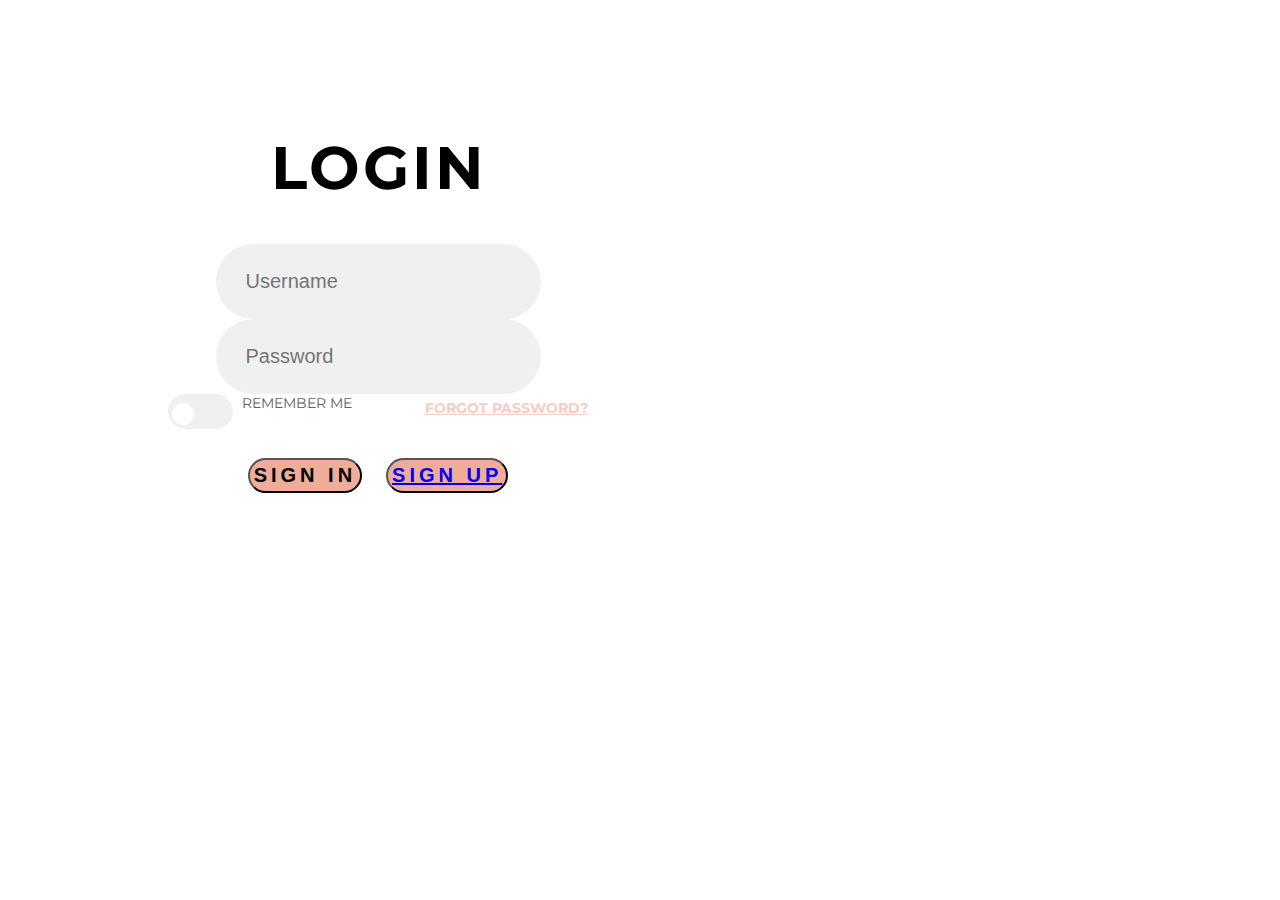
<file: index.html>
<!doctype html>
<html lang="en">
  <head>
    <!-- Required meta tags -->
    <meta charset="utf-8">
    <meta name="viewport" content="width=device-width, initial-scale=1, shrink-to-fit=no">

    <!-- Bootstrap CSS -->
    <link rel="stylesheet" href="https://stackpath.bootstrapcdn.com/bootstrap/4.1.3/css/bootstrap.min.css" integrity="sha384-MCw98/SFnGE8fJT3GXwEOngsV7Zt27NXFoaoApmYm81iuXoPkFOJwJ8ERdknLPMO" crossorigin="anonymous">

    <!-- Loding font -->
    <link href="https://fonts.googleapis.com/css?family=Montserrat:300,700" rel="stylesheet">

    <!-- Custom Styles -->
    <link rel="stylesheet" type="text/css" href="./styles.css">

    <title>Login Web</title>
  </head>
  <body>

    <!-- Backgrounds -->

    <div id="login-bg" class="container-fluid">

      <div class="bg-img"></div>
      <div class="bg-color"></div>
    </div>

    <!-- End Backgrounds -->

    <div class="container" id="login">
        <div class="row justify-content-center">
        <div class="col-lg-8">
          <div class="login">

            <h1>Login</h1>
            
            <!-- Loging form -->
                  <form>
                    <div class="form-group">
                      <input type="text" class="form-control" id="exampleInputText1" aria-describedby="emailHelp" placeholder="Username">
                      
                    </div>
                    <div class="form-group">
                      <input type="password" class="form-control" id="exampleInputPassword1" placeholder="Password">
                    </div>

                      <div class="form-check">

                      <label class="switch">
                      <input type="checkbox">
                      <span class="slider round"></span>
                    </label>
                      <label class="form-check-label" for="exampleCheck1">Remember me</label>
                      
                      <label class="forgot-password"><a href="forgotPassword.html">Forgot Password?<a></label>

                    </div>
                  
                    <br>
                    <button type="submit" class="btn btn-lg btn-block btn-success">Sign in</button>
                    <button type="submit" class="btn btn-lg btn-block btn-success"><a href="sing-up baru.html">Sign Up</a></button>
                  </form>
             <!-- End Loging form -->

          </div>
        </div>
        </div>
    </div>


  </body>
</html>
</file>
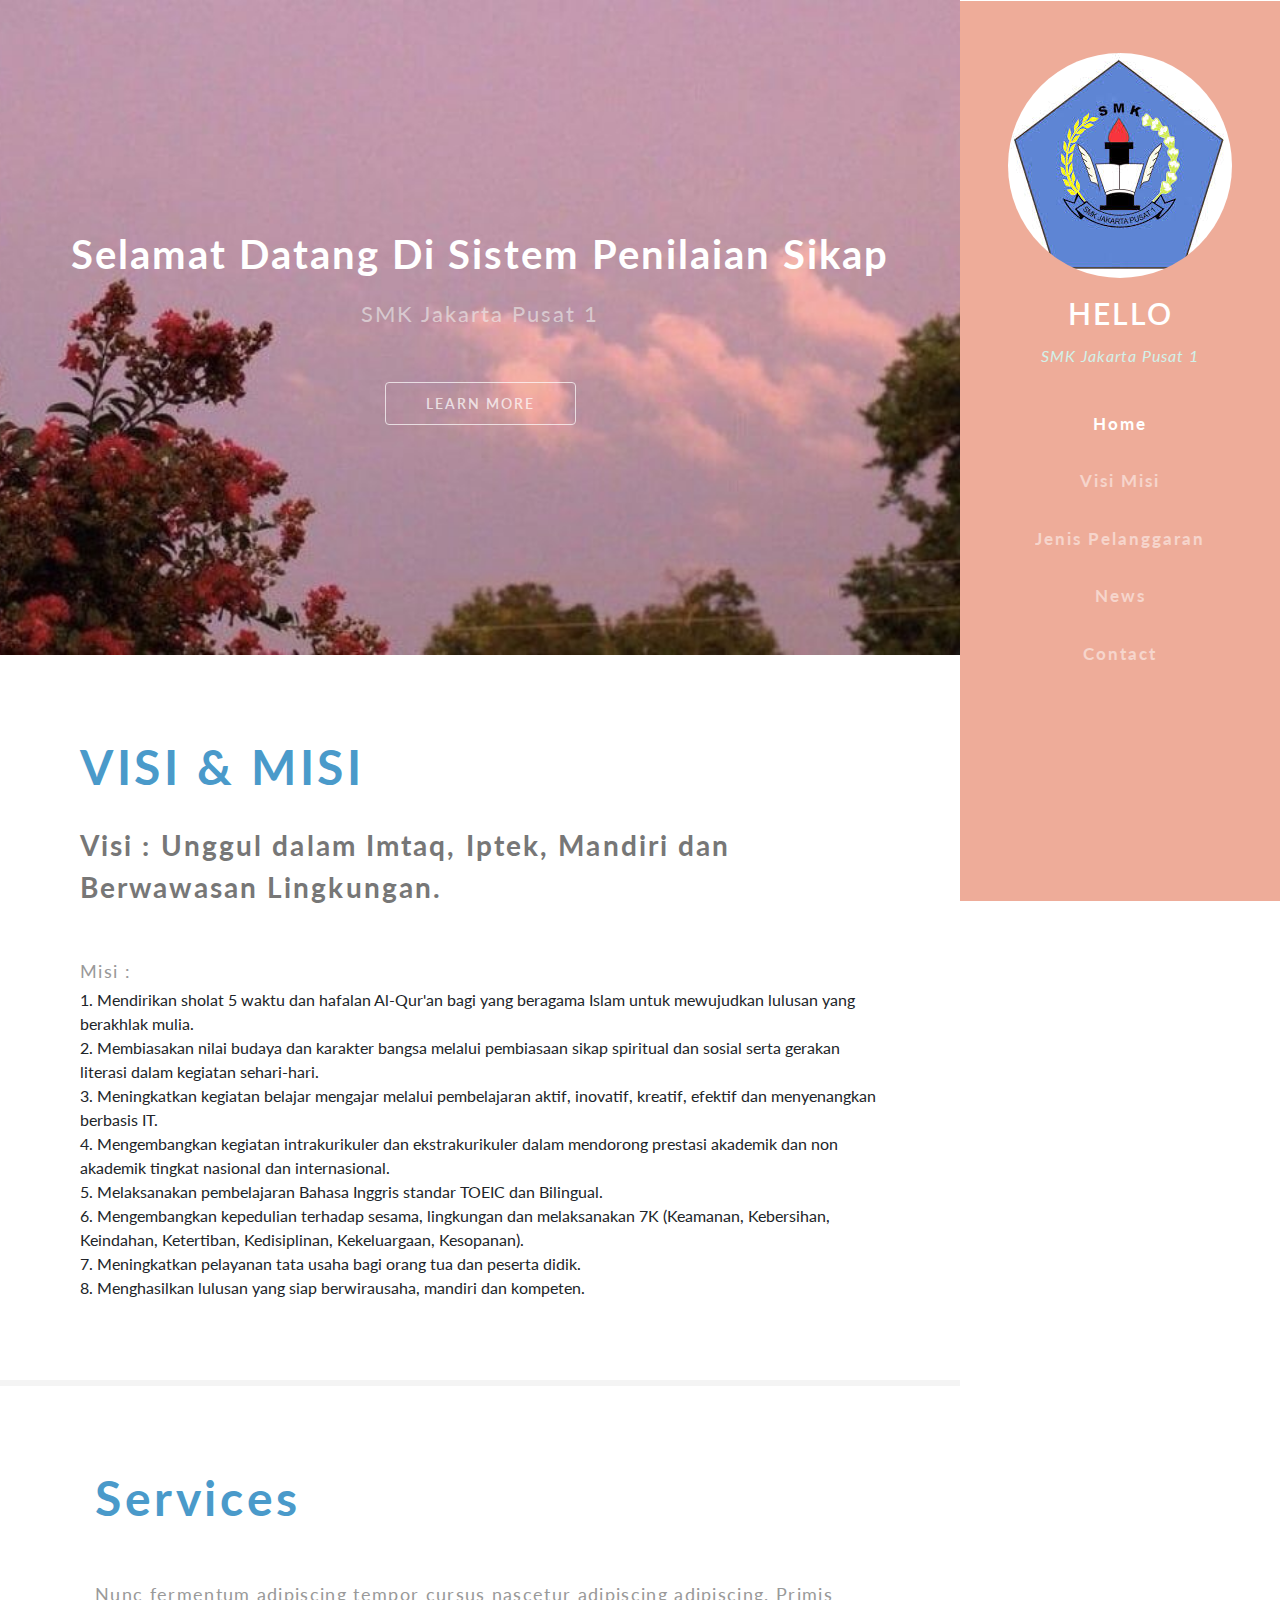
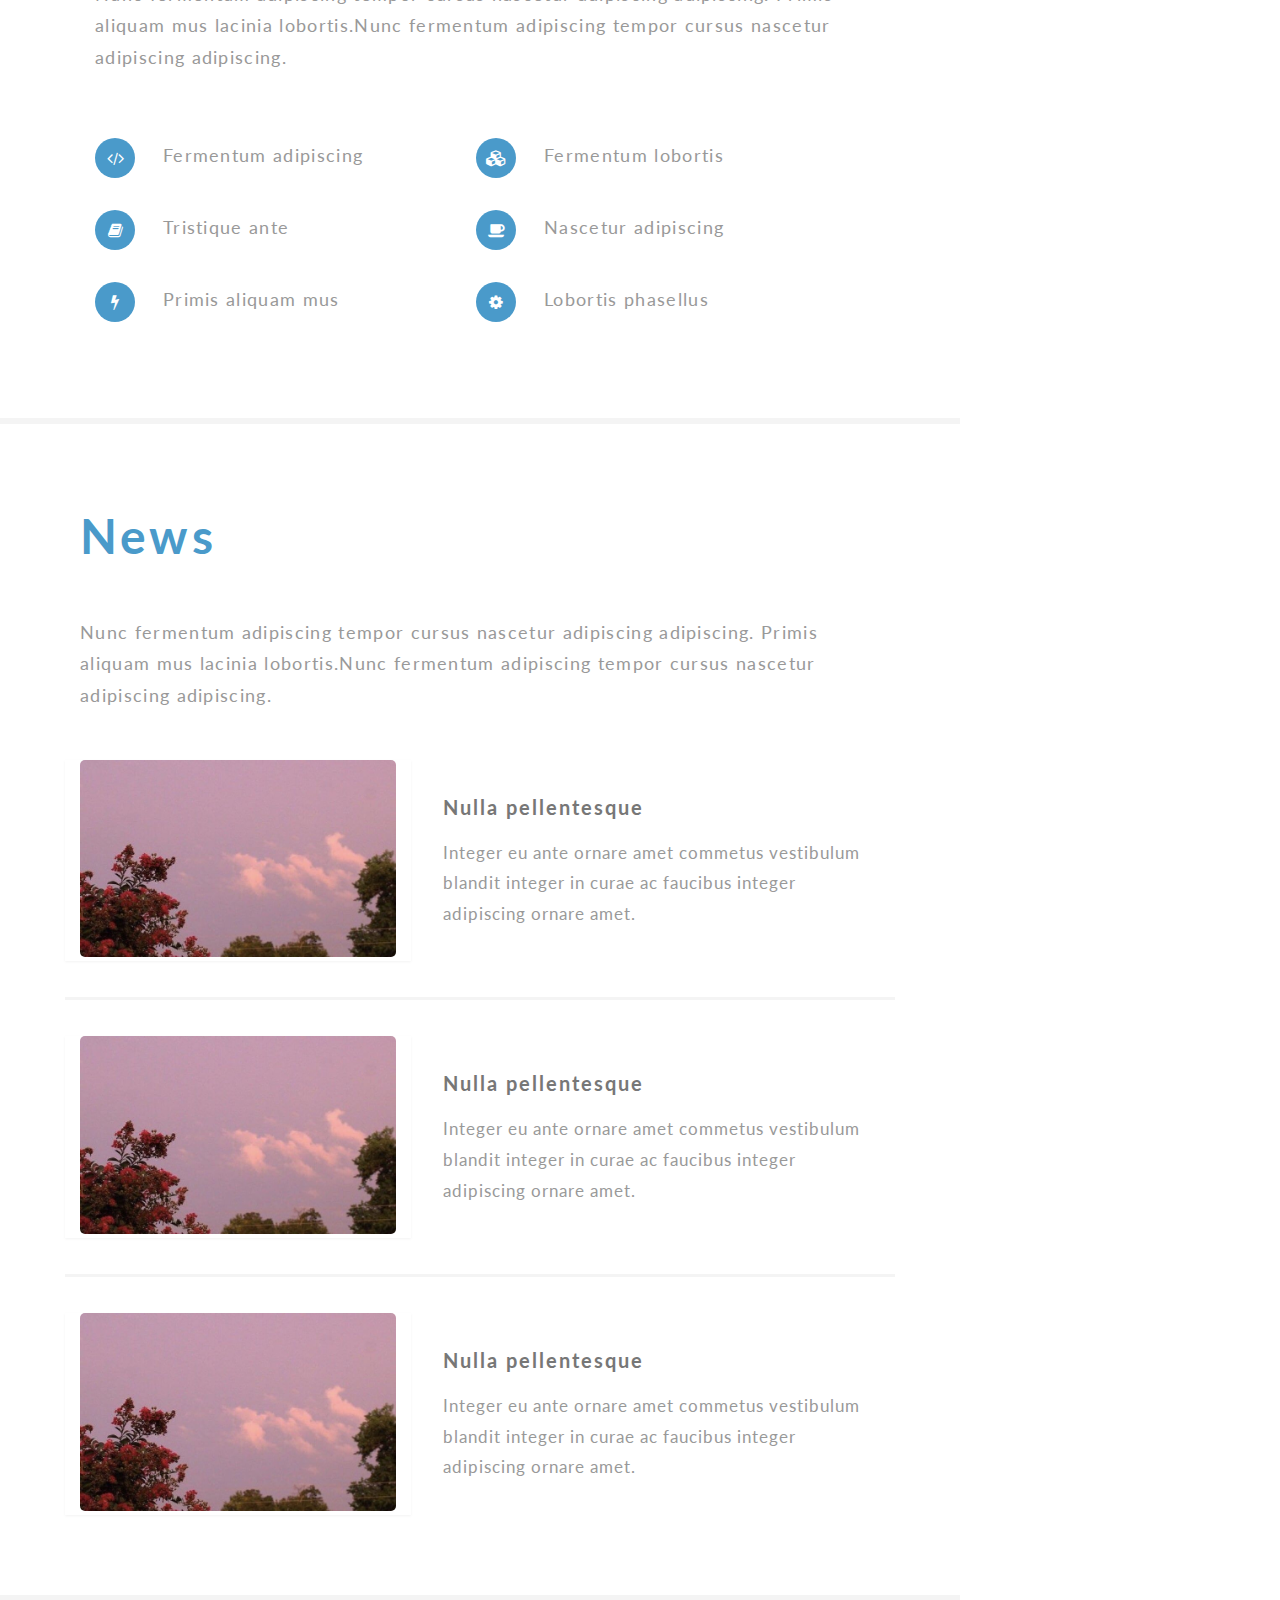
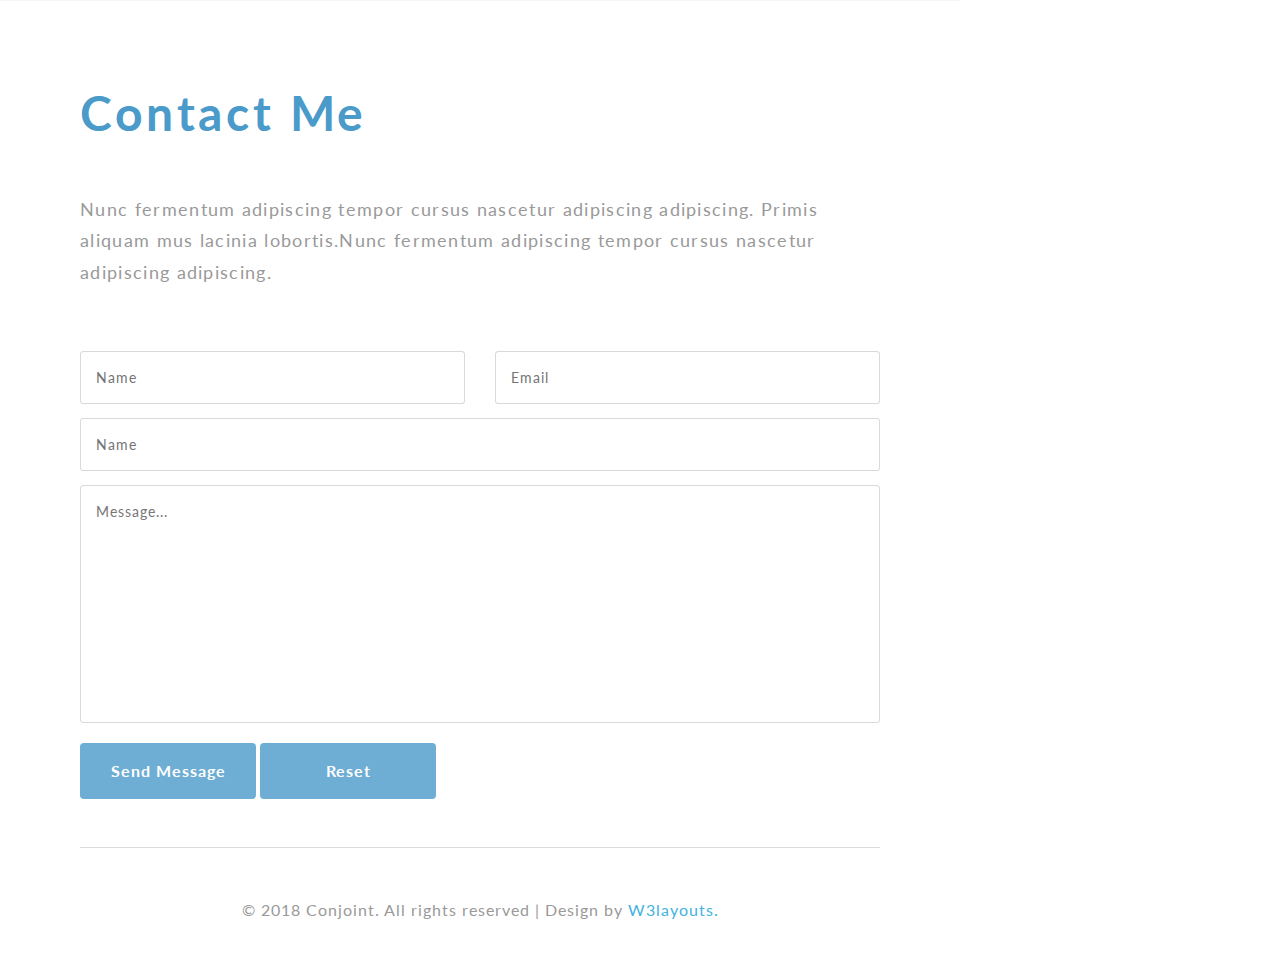
<file: homepage/index.html>
<!DOCTYPE html>
<html lang="zxx">
<head>
    <title>HomePage</title>
    <meta name="viewport" content="width=device-width, initial-scale=1">
    <meta charset="utf-8" />
    <meta name="keywords" content="Conjoint Responsive web template, Bootstrap Web Templates, Flat Web Templates, Android Compatible web template, 
	SmartPhone Compatible web template, free WebDesigns for Nokia, Samsung, LG, Sony Ericsson, Motorola web design" />
    <script>
        addEventListener("load", function () {
            setTimeout(hideURLbar, 0);
        }, false);

        function hideURLbar() {
            window.scrollTo(0, 1);
        }
    </script>
    <!-- Custom Theme files -->
    <link href="css/bootstrap.css" type="text/css" rel="stylesheet" media="all">
    <link href="css/style.css" type="text/css" rel="stylesheet" media="all">
    <!-- font-awesome icons -->
    <link href="css/fontawesome-all.min.css" rel="stylesheet">
    <!-- //Custom Theme files -->
    <!-- online-fonts -->
	<link href="//fonts.googleapis.com/css?family=Lato:100,300,400,700,900" rel="stylesheet">
   <!-- //online-fonts -->
</head>
<body>
    <div class="sidenav text-center">
		<div class="side_top">
			<img src="images/logojp.jpg" alt="news image" class="img-fluid navimg">
			<h1 class="top_hd mt-2"><a href="index.html">HELLO</a></h1>
			<p class="top_hdp mt-2">SMK Jakarta Pusat 1</p>
        </div>
		<!-- header -->
        <header>
			<div class="nav-top">
				<nav class="mnu mx-auto">
                    <label for="drop" class="toggle">Menu</label>
                    <input type="checkbox" id="drop">
						<ul class="menu">
							<li class="active"><a href="#home" class="scroll">Home</a></li>
							 <li class="mt-sm-3"><a href="#about" class="scroll">Visi Misi</a></li>
							<li class="mt-sm-3"><a href="#services" class="scroll">Jenis Pelanggaran</a></li>
							<li class="mt-sm-3"><a href="#news" class="scroll">News</a></li>
                            <li class="mt-sm-3"><a href="#contact" class="scroll">Contact</a></li>
                        </ul>
				</nav>
			</div>
		</header>
        <!-- //header -->
    </div>
    <div class="main">
        <div class="banner-text-w3ls" id="home">
			<div class="container">
                <div class="mx-auto text-center">
                    <h3>Selamat Datang di Sistem Penilaian Sikap</h3>
					<p class="banp mx-auto mt-3">SMK Jakarta Pusat 1</p>
					<a class="btn btn-primary mt-lg-5 mt-3 agile-link-bnr" href="#about" role="button">Learn More</a>
                </div>
            </div>
        </div>
		<!-- about -->
<section class="slide-wrapper" id="about">
	<h2 class="w3_head mb-4">VISI & MISI</h2>
	<h4 class="main_hd">Visi : Unggul dalam Imtaq, Iptek, Mandiri dan Berwawasan Lingkungan.</h4>
	<p class="iner mt-md-5">Misi : 
		<ul>
			<li>1. Mendirikan sholat 5 waktu dan hafalan Al-Qur'an bagi yang beragama Islam untuk mewujudkan lulusan yang berakhlak mulia.</li>
			<li>2. Membiasakan nilai budaya dan karakter bangsa melalui pembiasaan sikap spiritual dan sosial serta gerakan literasi dalam kegiatan sehari-hari.</li>
			<li>3. Meningkatkan kegiatan belajar mengajar melalui pembelajaran aktif, inovatif, kreatif, efektif dan menyenangkan berbasis IT.</li>
			<li>4. Mengembangkan kegiatan intrakurikuler dan ekstrakurikuler dalam mendorong prestasi akademik dan non akademik tingkat nasional dan internasional.</li>
			<li>5. Melaksanakan pembelajaran Bahasa Inggris standar TOEIC dan Bilingual.</li>
			<li>6. Mengembangkan kepedulian terhadap sesama, lingkungan dan melaksanakan 7K (Keamanan, Kebersihan, Keindahan, Ketertiban, Kedisiplinan, Kekeluargaan, Kesopanan).</li>
			<li>7. Meningkatkan pelayanan tata usaha bagi orang tua dan peserta didik.</li>
			<li>8. Menghasilkan lulusan yang siap berwirausaha, mandiri dan kompeten.</li>
		</ul>
	</p>
</section>
<!-- //about -->
<!-- services -->
<section class="services" id="services">
	<div class="container">
		<h3 class="w3_head mb-4 text-left"> Services</h3>
		<p class="iner mt-md-5 text-left"> Nunc fermentum adipiscing tempor cursus nascetur adipiscing adipiscing. Primis aliquam mus lacinia lobortis.Nunc fermentum adipiscing tempor cursus nascetur adipiscing adipiscing. </p>
			<ul class="list-unstyled mt-5">
				<li>
					<div class="row">
						<div class="col-2 ic-lft">
							<span class="fa fa-code"></span>
						</div>
						<div class="col-10">
							<h6>Fermentum adipiscing </h6>
						</div>
					</div>
				</li>
				<li>
					<div class="row">
						<div class="col-2 ic-lft">
							<span class="fa fa-cubes"></span>
						</div>
						<div class="col-10">
							<h6>Fermentum lobortis </h6>
						</div>
					</div>
				</li>
				<li>
					<div class="row">
						<div class="col-2 ic-lft">
							<span class="fa fa-book"></span>
						</div>
						<div class="col-10">
							<h6>Tristique ante </h6>
						</div>
					</div>
				</li>
				<li>
					<div class="row">
						<div class="col-2 ic-lft">
							<span class="fa fa-coffee"></span>
						</div>
						<div class="col-10">
							<h6>Nascetur adipiscing</h6>
						</div>
					</div>
				</li>
				<li>
					<div class="row">
						<div class="col-2 ic-lft">
							<span class="fa fa-bolt"></span>
						</div>
						<div class="col-10">
							<h6>Primis aliquam mus</h6>
						</div>
					</div>
				</li>
				<li>
					<div class="row">
						<div class="col-2 ic-lft">
							<span class="fa fa-cog"></span>
						</div>
						<div class="col-10">
							<h6>Lobortis phasellus</h6>
						</div>
					</div>
				</li>
			</ul>
	</div>
</section>
		<!-- //services -->
		<!-- news -->
       <div class="news" id="news">
		<h3 class="w3_head mb-4 text-left"> News</h3>
		<p class="iner mt-md-5 text-left"> Nunc fermentum adipiscing tempor cursus nascetur adipiscing adipiscing. Primis aliquam mus lacinia lobortis.Nunc fermentum adipiscing tempor cursus nascetur adipiscing adipiscing. </p>
				<div class="row news-grids-left mt-5">
					<div class="col-lg-5 news_top">
						<img src="images/pict2.jpg" alt="news image" class="img-fluid">
					</div>
					<div class="col-lg-7 news_top1">
						<h5>Nulla pellentesque</h5>
						<p class="mt-3">Integer eu ante ornare amet commetus vestibulum blandit integer in curae ac faucibus integer adipiscing ornare amet.</p>
					</div>
				</div>
				<div class="row news-grids-middle">
					<div class="col-lg-5 news_top">
						<img src="images/pict2.jpg" alt="news image" class="img-fluid">
					</div>
					<div class="col-lg-7 news_top1">
						<h5>Nulla pellentesque</h5>
						<p class="mt-3">Integer eu ante ornare amet commetus vestibulum blandit integer in curae ac faucibus integer adipiscing ornare amet.</p>
					</div>
				</div>
				<div class="row news-grids-right">
					<div class="col-lg-5 news_top">
						<img src="images/pict2.jpg" alt="news image" class="img-fluid">
					</div>
					<div class="col-lg-7 news_top1">
						<h5>Nulla pellentesque</h5>
						<p class="mt-3">Integer eu ante ornare amet commetus vestibulum blandit integer in curae ac faucibus integer adipiscing ornare amet.</p>
					</div>
				</div>	
				
		</div>
<!-- //news -->
<!-- contact -->
	 <section class="wedo" id="contact">
	<h3 class="w3_head mb-4 text-left"> Contact Me</h3>
	<p class="iner mt-md-5 text-left"> Nunc fermentum adipiscing tempor cursus nascetur adipiscing adipiscing. Primis aliquam mus lacinia lobortis.Nunc fermentum adipiscing tempor cursus nascetur adipiscing adipiscing. </p>
		<div class="contact_grid_right mt-5 mx-auto text-left">
				<form action="#" method="post">
					<div class="row contact_top">
						<div class="col-sm-6">
							<input type="text" name="Name" placeholder="Name" required="">
						</div>
						<div class="col-sm-6">
							<input type="email" name="Email" placeholder="Email" required="">
						</div>
					</div>	
						<input type="text" name="Name" placeholder="Name" required="">
						<textarea name="Message" onfocus="this.value = '';" onblur="if (this.value == '') {this.value = 'Message...';}" required="">Message...</textarea>
						<button type="submit" class="btn">Send Message</button>
						<button type="reset" class="btn">Reset</button>
						<div class="clearfix"></div>
				</form>
			</div>
			<div class="cpy-right text-center">
				<p>© 2018 Conjoint. All rights reserved | Design by
					<a href="http://w3layouts.com"> W3layouts.</a>
				</p>
			</div>
	</section>
	 <!-- //contact -->
    </div>
   
</body>
</html>
</file>
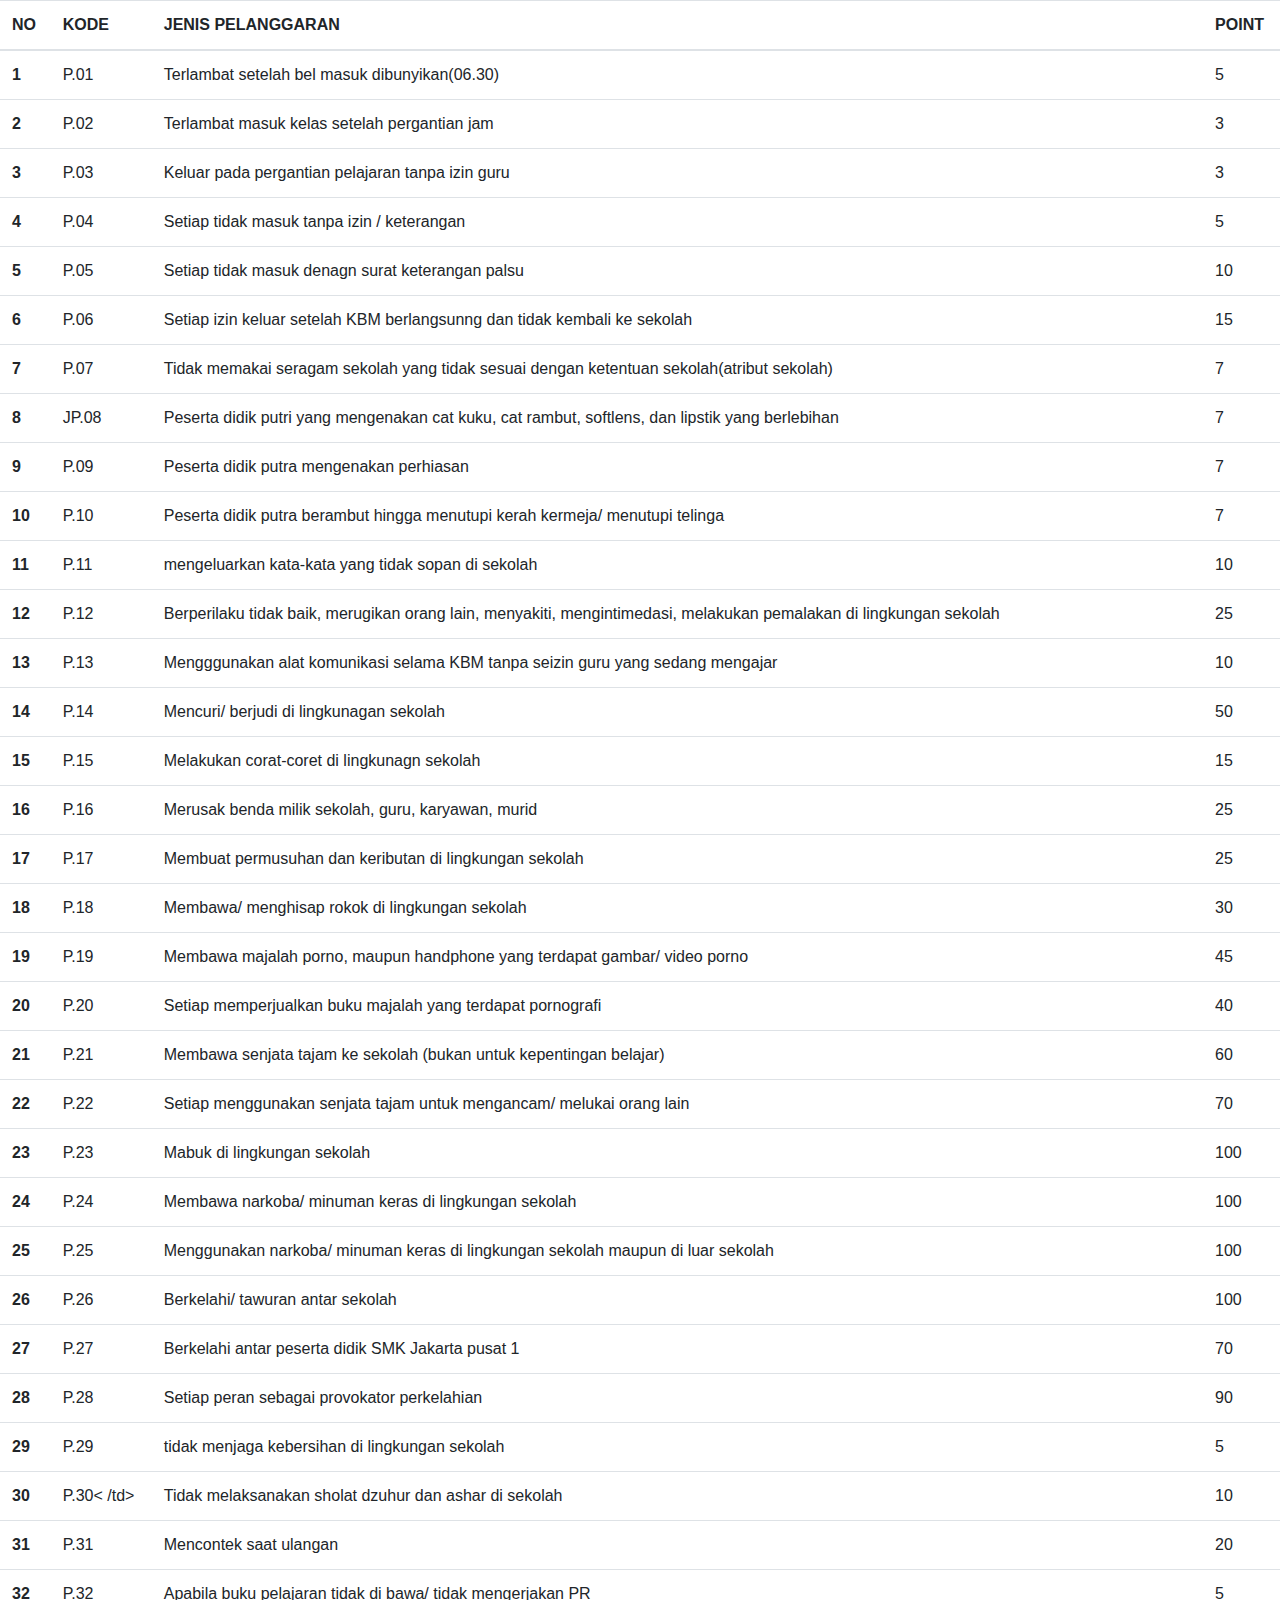
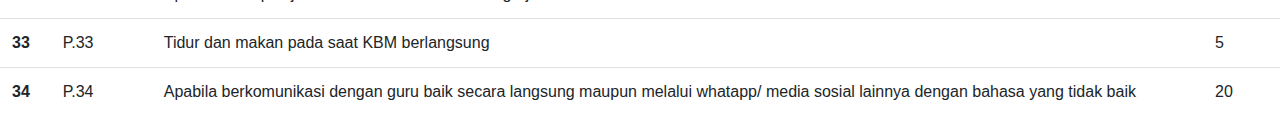
<file: PENILAIAN SIKAP PESERTA DIDIK.html>
<!doctype html>
<html lang="en">
  <head>
    <!-- Required meta tags -->
    <meta charset="utf-8">
    <meta name="viewport" content="width=device-width, initial-scale=1, shrink-to-fit=no">

    <!-- Bootstrap CSS -->
    <link rel="stylesheet" href="https://stackpath.bootstrapcdn.com/bootstrap/4.3.1/css/bootstrap.min.css" integrity="sha384-ggOyR0iXCbMQv3Xipma34MD+dH/1fQ784/j6cY/iJTQUOhcWr7x9JvoRxT2MZw1T" crossorigin="anonymous">

    <title>Hello, world!     </title>
  </head>
  <body>

    <table class="table">
            <thead class="thead-pink">
              <tr>
                <th scope="col">NO</th>
                <th scope="col">KODE</th>
                <th scope="col">JENIS PELANGGARAN</th>
                <th scope="col">POINT</th>
              </tr>
            </thead>
            <tbody>
              <tr>
                <th scope="row">1</th>
                <td>P.01</td>
                <td>Terlambat setelah bel masuk dibunyikan(06.30)</td>
                <td>5</td>
              </tr>
              <tr>
                <th scope="row">2</th>
                <td>P.02</td>
                <td>Terlambat masuk kelas setelah pergantian jam</td>
                <td>3</td>
              </tr>
              <tr>
                <th scope="row">3</th>
                <td>P.03</td>
                <td>Keluar pada pergantian pelajaran tanpa izin guru</td>
                <td>3</td>
              </tr>
                  <tr>
                    <th scope="row">4</th>
                    <td>P.04</td>
                    <td>Setiap tidak masuk tanpa izin / keterangan</td>
                    <td>5</td>
                  </tr>
                  <tr>
                    <th scope="row">5</th>
                    <td>P.05</td>
                    <td>Setiap tidak masuk denagn surat keterangan palsu</td>
                    <td>10</td>
                  </tr>
                  <tr>
                    <th scope="row">6</th>
                    <td>P.06</td>
                    <td>Setiap izin keluar setelah KBM berlangsunng dan tidak kembali ke sekolah</td>
                    <td>15</td>
                  </tr>
                  <tr>
                        <th scope="row">7</th>
                        <td>P.07</td>
                        <td>Tidak memakai seragam sekolah yang tidak sesuai dengan ketentuan sekolah(atribut sekolah)</td>
                        <td>7</td>
                      </tr>
                      <tr>
                        <th scope="row">8</th>
                        <td>JP.08</td>
                        <td>Peserta didik putri yang mengenakan cat kuku, cat rambut, softlens, dan lipstik yang berlebihan </td>
                        <td>7</td>
                      </tr>
                      <tr>
                        <th scope="row">9</th>
                        <td>P.09 </td>
                        <td>Peserta didik putra mengenakan perhiasan</td>
                        <td>7</td>
                      </tr>
                      <tr>
                            <th scope="row">10</th>
                            <td>P.10</td>
                            <td>Peserta didik putra berambut hingga menutupi kerah kermeja/ menutupi telinga</td>
                            <td>7</td>
                          </tr>
                          <tr>
                            <th scope="row">11</th>
                            <td>P.11</td>
                            <td>mengeluarkan kata-kata yang tidak sopan di sekolah</td>
                            <td>10</td>
                          </tr>
                          <tr>
                            <th scope="row">12</th>
                            <td>P.12</td>
                            <td>Berperilaku tidak baik, merugikan orang lain, menyakiti, mengintimedasi, melakukan pemalakan di lingkungan sekolah</td>
                            <td>25</td>
                          </tr>
                          <tr>
                                <th scope="row">13</th>
                                <td>P.13</td>
                                <td>Mengggunakan alat komunikasi selama KBM tanpa seizin guru yang sedang mengajar</td>
                                <td>10</td>
                            </tr>
                            <tr>
                                <th scope="row">14</th>
                                <td>P.14</td>
                                <td>Mencuri/ berjudi di lingkunagan sekolah</td>
                                <td>50</td>
                            </tr>
                            <tr>
                                <th scope="row">15</th>
                                <td>P.15</td>
                                <td>Melakukan corat-coret di lingkunagn sekolah</td>
                                <td>15</td>
                            </tr>

                            <tr>
                                <th scope="row">16</th>
                                <td>P.16</td>
                                <td>Merusak benda milik sekolah, guru, karyawan, murid </td>
                                <td>25</td>
                             </tr>
                             
                            <tr>
                                    <th scope="row">17</th>
                                    <td>P.17</td>
                                    <td>Membuat permusuhan dan keributan di lingkungan sekolah</td>
                                    <td>25</td>
                                </tr>
                                <tr>
                                    <th scope="row">18</th>
                                    <td>P.18</td>
                                    <td>Membawa/ menghisap rokok di lingkungan sekolah</td>
                                    <td>30</td>
                                </tr>
    
                                <tr>
                                    <th scope="row">19</th>
                                    <td>P.19</td>
                                    <td>Membawa majalah porno, maupun handphone yang terdapat gambar/ video porno</td>
                                    <td>45</td>
                                 </tr>
                                
                            <tr>
                                    <th scope="row">20</th>
                                    <td>P.20</td>
                                    <td>Setiap memperjualkan buku majalah yang terdapat pornografi</td>
                                    <td>40</td>
                                </tr>
                                <tr>
                                    <th scope="row">21</th>
                                    <td>P.21</td>
                                    <td>Membawa senjata tajam ke sekolah (bukan untuk kepentingan belajar)</td>
                                    <td>60</td>
                                </tr>
    
                                <tr>
                                    <th scope="row">22</th>
                                    <td>P.22</td>
                                    <td>Setiap menggunakan senjata tajam untuk mengancam/ melukai orang lain</td>
                                    <td>70</td>
                                 </tr>
                                 
                            <tr>
                                    <th scope="row">23</th>
                                    <td>P.23</td>
                                    <td>Mabuk di lingkungan sekolah</td>
                                    <td>100</td>
                                </tr>
                                <tr>
                                    <th scope="row">24</th>
                                    <td>P.24</td>
                                    <td>Membawa narkoba/ minuman keras di lingkungan sekolah</td>
                                    <td>100</td>
                                </tr>
    
                                <tr>
                                    <th scope="row">25</th>
                                    <td>P.25</td>
                                    <td>Menggunakan narkoba/ minuman keras di lingkungan sekolah maupun di luar sekolah </td>
                                    <td>100</td>
                                 </tr>
                                 
                            <tr>
                                    <th scope="row">26</th>
                                    <td>P.26</td>
                                    <td>Berkelahi/ tawuran antar sekolah</td>
                                    <td>100</td>
                                </tr>
                                <tr>
                                    <th scope="row">27</th>
                                    <td>P.27</td>
                                    <td>Berkelahi antar peserta didik SMK Jakarta pusat 1</td>
                                    <td>70</td>
                                </tr>
    
                                <tr>
                                    <th scope="row">28</th>
                                    <td>P.28</td>
                                    <td>Setiap peran sebagai provokator perkelahian</td>
                                    <td>90</td>
                                 </tr>
                                 
                            <tr>
                                    <th scope="row">29</th>
                                    <td>P.29</td>
                                    <td>tidak menjaga kebersihan di lingkungan sekolah</td>
                                    <td>5</td>
                                </tr>
                                <tr>
                                    <th scope="row">30</th>
                                    <td>P.30< /td>
                                    <td>Tidak melaksanakan sholat dzuhur dan ashar di sekolah </td>
                                    <td>10</td>
                                </tr>
    
                                <tr>
                                    <th scope="row">31</th>
                                    <td>P.31</td>
                                    <td>Mencontek saat ulangan </td>
                                    <td>20</td>
                                 </tr>
                                 
                            <tr>
                                    <th scope="row">32</th>
                                    <td>P.32</td>
                                    <td>Apabila buku pelajaran tidak di bawa/ tidak mengerjakan PR</td>
                                    <td>5</td>
                                </tr>
                                <tr>
                                    <th scope="row">33</th>
                                    <td>P.33</td>
                                    <td>Tidur dan makan pada saat KBM berlangsung </td>
                                    <td>5</td>
                                </tr>
    
                                <tr>
                                    <th scope="row">34</th>
                                    <td>P.34</td>
                                    <td>Apabila berkomunikasi dengan guru baik secara langsung maupun melalui whatapp/ media sosial lainnya dengan bahasa yang tidak baik </td>
                                    <td>20</td>
                                 </tr>
            </tbody>
          </table>
          
          
    <!-- Optional JavaScript -->
    <!-- jQuery first, then Popper.js, then Bootstrap JS -->
    <script src="https://code.jquery.com/jquery-3.3.1.slim.min.js" integrity="sha384-q8i/X+965DzO0rT7abK41JStQIAqVgRVzpbzo5smXKp4YfRvH+8abtTE1Pi6jizo" crossorigin="anonymous"></script>
    <script src="https://cdnjs.cloudflare.com/ajax/libs/popper.js/1.14.7/umd/popper.min.js" integrity="sha384-UO2eT0CpHqdSJQ6hJty5KVphtPhzWj9WO1clHTMGa3JDZwrnQq4sF86dIHNDz0W1" crossorigin="anonymous"></script>
    <script src="https://stackpath.bootstrapcdn.com/bootstrap/4.3.1/js/bootstrap.min.js" integrity="sha384-JjSmVgyd0p3pXB1rRibZUAYoIIy6OrQ6VrjIEaFf/nJGzIxFDsf4x0xIM+B07jRM" crossorigin="anonymous"></script>
  </body>
</html>
</file>
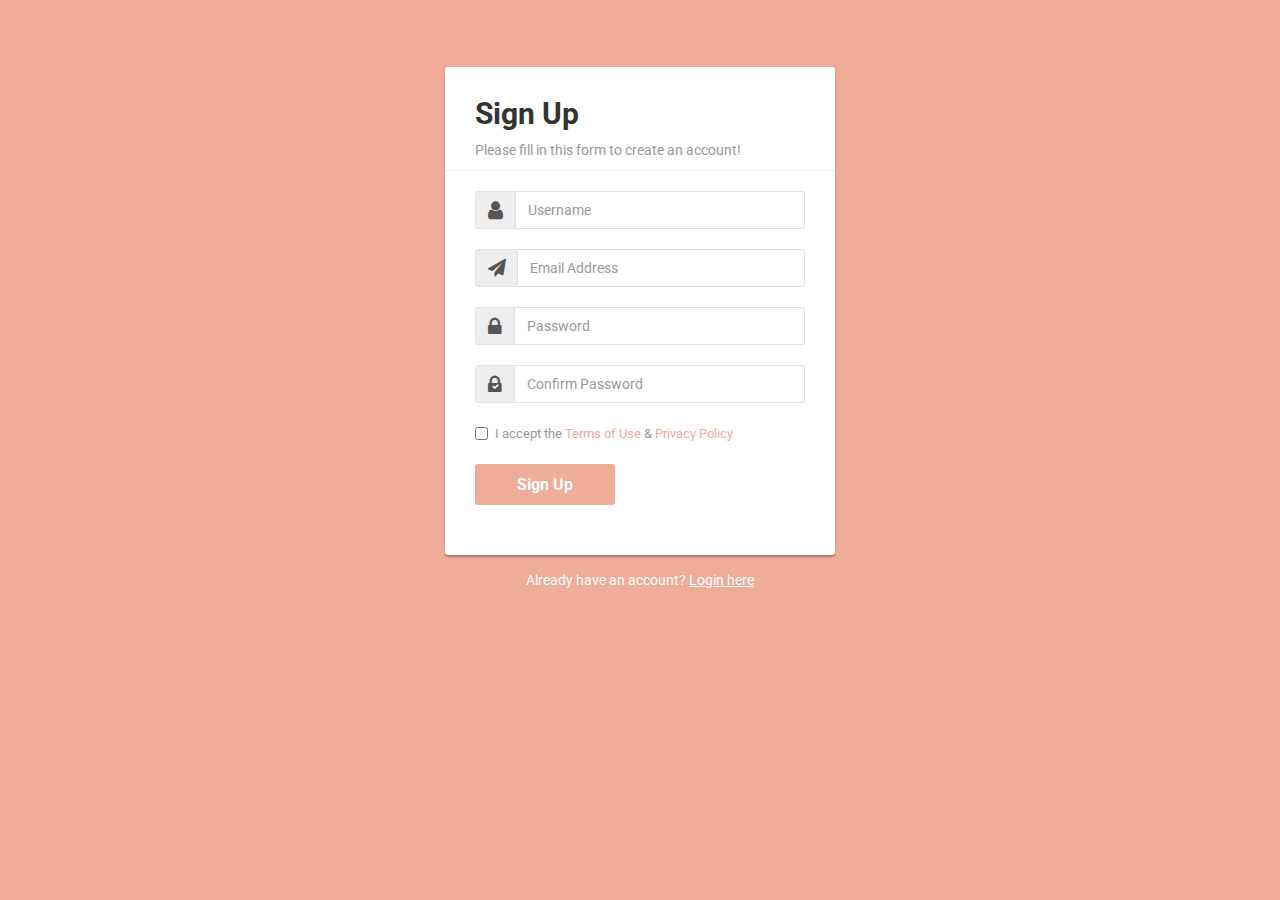
<file: sing-up baru.html>
<!DOCTYPE html>
<html lang="en">
<head>
<meta charset="utf-8">
<meta http-equiv="X-UA-Compatible" content="IE=edge">
<meta name="viewport" content="width=device-width, initial-scale=1">
<link href="https://fonts.googleapis.com/css?family=Roboto:400,700" rel="stylesheet">

<title>Sign Up</title>

<link rel="stylesheet" href="https://maxcdn.bootstrapcdn.com/bootstrap/3.3.7/css/bootstrap.min.css">
<link rel="stylesheet" href="https://maxcdn.bootstrapcdn.com/font-awesome/4.7.0/css/font-awesome.min.css">
<script src="https://ajax.googleapis.com/ajax/libs/jquery/1.12.4/jquery.min.js"></script>
<script src="https://maxcdn.bootstrapcdn.com/bootstrap/3.3.7/js/bootstrap.min.js"></script> 
<style type="text/css">
	body {
		color: #fff;
		background: #eeac99;
		font-family: 'Roboto', sans-serif;
	}
	.form-control, .form-control:focus, .input-group-addon {
		border-color: #e1e1e1;
	}
    .form-control, .btn {        
        border-radius: 3px;
    }
	.signup-form {
		width: 390px;
		margin: 0 auto;
		padding: 67px 0;
	}
    .signup-form form {
		color: #999;
		border-radius: 3px;
    	margin-bottom: 15px;
        background: #fff;
        box-shadow: 0px 2px 2px rgba(0, 0, 0, 0.3);
        padding: 30px;
    }
	.signup-form h2 {
		color: #333;
		font-weight: bold;
        margin-top: 0;
    }
    .signup-form hr {
        margin: 0 -30px 20px;
    }
	.signup-form .form-group {
		margin-bottom: 20px;
	}
	.signup-form label {
		font-weight: normal;
		font-size: 13px;
	}
	.signup-form .form-control {
		min-height: 38px;
		box-shadow: none !important;
	}	
	.signup-form .input-group-addon {
		max-width: 42px;
		text-align: center;
	}
	.signup-form input[type="checkbox"] {
		margin-top: 2px;
	}   
    .signup-form .btn{        
        font-size: 16px;
        font-weight: bold;
		background: #eeac99;
		border: none;
		min-width: 140px;
    }
	.signup-form .btn:hover, .signup-form .btn:focus {
		background: #eeac99;
        outline: none;
	}
	.signup-form a {
		color: #fff;	
		text-decoration: underline;
	}
	.signup-form a:hover {
		text-decoration: none;
	}
	.signup-form form a {
		color: #eeac99;
		text-decoration: none;
	}	
	.signup-form form a:hover {
		text-decoration: underline;
	}
	.signup-form .fa {
		font-size: 21px;
	}
	.signup-form .fa-paper-plane {
		font-size: 18px;
	}
	.signup-form .fa-check {
		color: #fff;
		left: 17px;
		top: 18px;
		font-size: 7px;
		position: absolute;
	}
</style>
</head>
<body>
<div class="signup-form">
    <form action="/examples/actions/confirmation.php" method="post">
		<h2>Sign Up</h2>
		<p>Please fill in this form to create an account!</p>
		<hr>
        <div class="form-group">
			<div class="input-group">
				<span class="input-group-addon"><i class="fa fa-user"></i></span>
				<input type="text" class="form-control" name="username" placeholder="Username" required="required">
			</div>
        </div>
        <div class="form-group">
			<div class="input-group">
				<span class="input-group-addon"><i class="fa fa-paper-plane"></i></span>
				<input type="email" class="form-control" name="email" placeholder="Email Address" required="required">
			</div>
        </div>
		<div class="form-group">
			<div class="input-group">
				<span class="input-group-addon"><i class="fa fa-lock"></i></span>
				<input type="text" class="form-control" name="password" placeholder="Password" required="required">
			</div>
        </div>
		<div class="form-group">
			<div class="input-group">
				<span class="input-group-addon">
					<i class="fa fa-lock"></i>
					<i class="fa fa-check"></i>
				</span>
				<input type="text" class="form-control" name="confirm_password" placeholder="Confirm Password" required="required">
			</div>
        </div>
        <div class="form-group">
			<label class="checkbox-inline"><input type="checkbox" required="required"> I accept the <a href="#">Terms of Use</a> &amp; <a href="#">Privacy Policy</a></label>
		</div>
		<div class="form-group">
            <button type="submit" class="btn btn-primary btn-lg">Sign Up</button>
        </div>
    </form>
	<div class="text-center">Already have an account? <a href="index.html">Login here</a></div>
</div>
</body>
</html>
</file>
<file: styles.css>
body {
	font-family: 'Montserrat', sans-serif;
	text-rendering : optimizeLegibility;
	-webkit-font-smoothing : antialiased;
}


#login-bg.container-fluid {
	padding: 0;
	height: 100%;
	position: absolute;
}

/* Background image an color divs*/

.bg-img , .bg-color {
	min-width: 50%;
	vertical-align: top;
	padding: 0;
	margin-left: 0;
	height: 100%;
	background-color: #eeac99;
	display: inline-block;
	overflow: hidden;
}

.bg-color {
	margin-left: -10px;
}

.bg-img {
	background-image: url(./LoginPict.jpg);
	background-size: cover;
}

#login{
	padding-top: 5%;
	text-align: center;
	text-transform: uppercase;
}


.login {
	width: 650px;
	margin-left: 30px;
	height: 500px;
	background-color: #fff;
	padding: 15px;
	padding-top: 30px;
}

.login h1 {
	margin-top: 30px;
	font-weight: bold;
	font-size: 60px;
	letter-spacing: 3px;
}

.login form {
	max-width: 420px;
	margin: 30px auto;
}

.login .btn {
	border-radius: 50px;
	text-transform: uppercase;
	font-weight: bold;
	letter-spacing: 4px;
	font-size: 20px;
	padding: 4px;
	margin: 10px;
	background-color: #eeac99;
}

.form-group input {
	font-size: 20px;
	font-weight: lighter;
	border: none;
	background-color: #F0F0F0;
	color: #465347!important;
	padding: 26px 30px;
	border-radius: 50px;
	transition : 0.2s;
}




/* Form check styles*/

.form-check {
	padding: 0;
	text-align: left;
}

.form-check label {
	vertical-align: top;
	padding-top: 5px;
	padding-left: 5px;
	font-size: 15px;
	color: #606060;
	font-size: 14px;
}

.forgot-password {
	text-align: right;
	float: right;
	font-weight: bold;
}

.forgot-password a {
	color: #eeac99;
	opacity: 0.6;
}

.forgot-password a:hover {
	opacity: 1;
}


/* Switch styles */

.switch {
  position: relative;
  display: inline-block;
  width: 60px;
  height: 30px;
}

/* Hide default HTML checkbox */
.switch input {display:none;}

/* The slider */
.slider {
  position: absolute;
  cursor: pointer;
  top: 0;
  left: 0;
  right: 0;
  bottom: 0;
  background-color: #F0F0F0;
  -webkit-transition: .4s;
  transition: .4s;
  border-radius: 30px;
}

.slider:before {
  position: absolute;
  content: "";
  height: 22px;
  width: 22px;
  left: 4px;
  bottom: 4px;
  background-color: white;
  -webkit-transition: .4s;
  transition: .4s;
  border-radius: 50%;
}

input:checked + .slider {
  background-color: #eeac99;
}

input:focus + .slider {
  box-shadow: 0 0 1px #eeac99;
}

input:checked + .slider:before {
  -webkit-transform: translateX(30px);
  -ms-transform: translateX(30px);
  transform: translateX(30px);
}



/* Media queries */

@media(max-width: 500px) {
	.bg-img , .bg-color {
	min-width: 100%;
	height: 50%;
	margin: 0;
	}

	.forgot-password {
	text-align: right;
	float: left;
	padding: 20px 0;
	}


	#login {
		padding-top: 50px;
	}

}

/* Forgot Password*/
.form-gap {
    padding-top: 70px;
}
</file>
<file: homepage/css/style.css>
html {
  scroll-behavior: smooth;
}
body {
	margin: 0;
	font-family: 'Lato', sans-serif;
	background: #fff;
}

body a,
.slider-info a {
	transition: 0.5s all;
	-webkit-transition: 0.5s all;
	-moz-transition: 0.5s all;
	-o-transition: 0.5s all;
	-ms-transition: 0.5s all;
	text-decoration: none;
	outline: none;
	cursor:pointer !important;
}
button,
.btn {
	cursor:pointer !important;
}

h1,
h2,
h3,
h4,
h5,
h6 {
	margin: 0;
	font-family: 'Lato', sans-serif;
}

p {
    margin: 0;
    color: #777;
    font-size: 16px;
    line-height: 1.8em;
    letter-spacing: 1px;
}
ul {
	margin: 0;
	padding: 0;
}

ul {
	list-style-type: none;
}

body a:hover {
	text-decoration: none;
}

body a:focus {
	outline: none;
	text-decoration: none;
}
/*-- bottom-to-top --*/
.side_top {
    padding: 2em 1em;
}
nav ul li {
    padding: 0.5rem;
}
/*-- header --*/

/* CSS Document */

header {
    position: relative;
    z-index: 9;
    width: 100%;
}

.toggle,
[id^=drop] {
    display: none;
}

/* Giving a background-color to the nav container. */

nav {
    margin: 0;
    padding: 0;
}


#logo a {
    float: left;
    display: initial;
    margin: 0;
    color: #fff;
}

#logo a span {
    color: #fff;
}
nav.mnu {
    text-align:center;
}
/* Since we'll have the "ul li" "float:left"
 * we need to add a clear after the container. */

nav:after {
    content: "";
    display: table;
    clear: both;
}

/* Removing padding, margin and "list-style" from the "ul",
 * and adding "position:reltive" */

nav ul {
    padding: 0;
    margin: 0;
    list-style: none;
    position: relative;
}

/* Positioning the navigation items inline */

nav ul li {
    margin: 0px;
    display: block;
}

/* Styling the links */

nav a {
    color: #ffffff;
    font-weight: 700;
    letter-spacing: 2px;
    text-transform: capitalize;
    font-size: 17px;
    opacity: 0.5;
}


nav ul li ul li:hover {
    background: #f8f9fa;
}

/* Background color change on Hover */

nav a:hover {
    color: #fff;
    opacity: 1;
}

.menu li.active a {
    color: #fff;
    opacity: 1;
}

/* Hide Dropdowns by Default
 * and giving it a position of absolute */

nav ul ul {
    display: none;
    position: absolute;
    /* has to be the same number as the "line-height" of "nav a" */
    top: 30px;
    background: #fff;
    padding: 10px;
}

/* Display Dropdowns on Hover */

nav ul li:hover > ul {
    display: inherit;
}

/* Fisrt Tier Dropdown */

nav ul ul li {
    width: 170px;
    float: none;
    display: list-item;
    position: relative;
}

nav ul ul li a {
    color: #333;
    padding: 5px 10px;
    display: block;
}

/* Second, Third and more Tiers	
 * We move the 2nd and 3rd etc tier dropdowns to the left
 * by the amount of the width of the first tier.
*/

nav ul ul ul li {
    position: relative;
    top: -60px;
    /* has to be the same number as the "width" of "nav ul ul li" */
    left: 170px;
}


/* Change ' +' in order to change the Dropdown symbol */

li > a:only-child:after {
    content: '';
}


/* Media Queries
--------------------------------------------- */

@media all and (max-width: 768px) {

    #logo {
        display: block;
        padding: 0;
        width: 100%;
        text-align: center;
        float: none;
    }

    nav {
        margin: 0;
    }

    /* Hide the navigation menu by default */
    /* Also hide the  */
    .toggle + a,
    .menu {
        display: none;
    }

    /* Stylinf the toggle lable */
    .toggle {
        display: block;
        padding: 8px 20px;
        font-size: 15px;
        text-decoration: none;
        border: none;
        float: right;
        background-color: #ffffff;
        color: #333;
        cursor: pointer;
    }
    .menu .toggle {
        float: none;
        text-align: center;
        margin: auto;
        width: 80%;
        padding: 5px;
        font-weight: normal;
        font-size: 16px;
        letter-spacing: 1px;
    }

    .toggle:hover {
        color: #333;
        background-color: #fff;
    }

    /* Display Dropdown when clicked on Parent Lable */
    [id^=drop]:checked + ul {
        display: block;
        background: rgba(16, 16, 16, 0.85);
        padding: 15px 0;
        text-align: center;
		width: 100%;
    }

    /* Change menu item's width to 100% */
    nav ul li {
        display: block;
        width: 100%;
        padding: 5px 0;
    }

    nav ul ul .toggle,
    nav ul ul a {
        padding: 0 40px;
    }

    nav ul ul ul a {
        padding: 0 80px;
    }

    nav a:hover,
    nav ul ul ul a {
        background-color: transparent;
    }

    nav ul li ul li .toggle,
    nav ul ul a,
    nav ul ul ul a {
        padding: 14px 20px;
        color: #FFF;
        font-size: 17px;
    }


    nav ul li ul li .toggle,
    nav ul ul a {
        background-color: #212121;
    }

    /* Hide Dropdowns by Default */
    nav ul ul {
        float: none;
        position: static;
        color: #ffffff;
        /* has to be the same number as the "line-height" of "nav a" */
    }

    /* Hide menus on hover */
    nav ul ul li:hover > ul,
    nav ul li:hover > ul {
        display: none;
    }

    /* Fisrt Tier Dropdown */
    nav ul ul li {
        display: block;
        width: 100%;
        padding: 0;
    }

    nav ul ul ul li {
        position: static;
        /* has to be the same number as the "width" of "nav ul ul li" */
    }
    nav ul ul li a {
        color: #fff;
        font-size: 0.85em;
    }
	 nav ul li {
        display: inline-block;
        width: 100%;
    }
}

@media all and (max-width: 330px) {

   

}
.sidenav {
	height: 100%;
	width: 320px;
	position: fixed;
	z-index: 1;
	top: 0;
	right: 0;
	background: #eeac99;
	overflow-x: hidden;
	padding-top: 20px;
}

.serv_link {
    color: #000;
    font-weight: 600;
}
.main {
	margin-right: 320px;
}

@media screen and (max-height: 450px) {
	.sidenav {
		padding-top: 15px;
	}

}
.sidenav img{
    border-radius: 50%;
	margin:10 auto;
}
h1.top_hd a {
    font-size: 30px;
    color: #ffffff;
    letter-spacing: 2px;
    font-weight: 600;
    text-transform: capitalize;
}
h1.top_hd a:hover {
    color: #ffffff;
}
p.top_hdp {
    font-style: italic;
    color: #d2f2e9;
}
.banner-text-w3ls {
    background: url(../images/pict2.jpg) no-repeat bottom;
    background-size: cover;
    -webkit-background-size: cover;
    -moz-background-size: cover;
    -o-background-size: cover;
    -ms-background-size: cover;
  padding: 18vw 0;
}
.banner-text-w3ls h3 {
    color: #fff;
    font-size: 2.5em;
    letter-spacing: 2px;
    font-weight: 700;
    text-transform: capitalize;
}
p.banp.mt-3 {
    font-size: 22px;
    letter-spacing: 2px;
    color: rgba(238, 238, 238, 0.61);
    width: 61%;
    font-weight: 400;
}

.agile-link-bnr {
    padding: 10px 40px;
    color: #fff;
    font-weight: 600;
    letter-spacing: 2px;
    font-size: 14px;
    text-transform: uppercase;
    background: none;
    border: 1px solid #fff;
	transition: 0.5s all;
	-webkit-transition: 0.5s all;
	-moz-transition: 0.5s all;
	-o-transition: 0.5s all;
	-ms-transition: 0.5s all;
	opacity:0.7;
}
.agile-link-bnr:hover {
    border: 1px solid #fff;
    background: none;
    color: #fff;
	opacity:1;
	transition: 0.5s all;
	-webkit-transition: 0.5s all;
	-moz-transition: 0.5s all;
	-o-transition: 0.5s all;
	-ms-transition: 0.5s all;
}
section.services {
    padding: 5em 12em;
    text-align: left;
    background: #fff;
   border-top: solid 6px #f4f4f4;
}
ul.list-unstyled li {
    width: 49%;
    display: inline-block;
    margin: 1em 0;
}
.services h6 {
    font-size: 1.1em;
    line-height: 2em;
    letter-spacing: 0.075em;
    color: #999;
    font-weight: 400;
}
.services ul li span {
    font-size: 16px;
    color: #fff;
}
.services li span {
    background:#4a9aca;
    width: 40px;
    height: 40px;
    text-align: center;
    line-height: 40px;
    border-radius: 50%;
}
.news {
    padding: 5em 12em;
    background: #fff;
   border-top: solid 6px #f4f4f4;
}
.news img{
	border-radius:5px;
}
.newsgrid1 {
    padding: 0;
}
.newsgrid2 {
    padding: 2em 5em;
    background: #1d89e4;
}
.gri2 {
    background: #42a5f6;
}
.gri3 {
    background:  #1564c0;
}

.news p {
    color: #999;
    letter-spacing: 1px;
    font-size: 17px;
}
.news h5 {
    letter-spacing: 2px;
    color: #777;
    font-weight: 700;
    line-height: 1.5em;
    margin: 0;
    font-size: 1.25em;
    text-align: left;
}
.news_top1 {
    padding: 2em;
}
.news-grids-left,.news-grids-middle{
    border-bottom: solid 3px #f4f4f4;
    margin-bottom: 2.25em;
    padding-bottom: 2.25em;
}
.news_top {
    box-shadow: 0 0.05em 0.15em 0 rgba(0, 0, 0, 0.05);
}
.wthree-inner-sec.services-bg {
    background: rgba(255, 255, 255, 0.12);
}
h2.w3_head, h3.w3_head {
    font-weight: 700;
    letter-spacing: 0.075em;
    line-height: 1.35em;
    color: #4a9aca;
    font-size: 3em;
}
p.main_p {
    font-size: 1.4em;
    line-height: 1.8em;
    letter-spacing: 0.075em;
    color: #777;
    font-weight: 300;
}
section.slide-wrapper {
    padding: 5em 12em;
    text-align: left;
    background: #fff;
}
h4.main_hd {
    color: #777;
    font-size: 1.75em;
    font-weight: 700;
    letter-spacing: 0.075em;
    line-height: 1.5em;
}
p.iner {
    font-size: 1.1em;
    line-height: 1.8em;
    letter-spacing: 0.075em;
    color: #999;
    font-weight: 400;
}
/* contact */
.wedo {
    padding: 5em 12em 0;
    border-top: solid 6px #f4f4f4;
}
.contact_grid_right input[type="text"], .contact_grid_right input[type="email"], .contact_grid_right textarea {
    outline: none;
    padding: 15px 15px;
    font-size: 14px;
    color: #777;
    background: rgba(255, 255, 255, 0.75);
    width: 100%;
    letter-spacing: 1px;
    border: solid 1px rgba(0, 0, 0, 0.15);
    border-radius: 0.25em;
    margin-top: 1em;
}

.contact_grid_right input[type="text"]:nth-child(2),
.contact_grid_right input[type="email"] {
    margin: 1em 0 0;
}

.contact_grid_right textarea {
    min-height: 17em;
    margin: 1em 0em;
    resize: none;
}

.contact_grid_right button[type="submit"], .contact_grid_right button[type="reset"] {
    outline: none;
    padding: 16px 0;
    font-size: 1em;
    color: #fff;
    background: #4a9aca;
    width: 22%;
    border: none;
    letter-spacing: 1px;
    border-radius: 0.25em;
    -webkit-transition: 0.5s all;
    -moz-transition: 0.5s all;
    -o-transition: 0.5s all;
    -ms-transition: 0.5s all;
    transition: 0.5s all;
    font-weight: 700;
    cursor: pointer;
    opacity:0.8;
}

.contact_grid_right button[type="submit"]:hover,
.contact_grid_right button[type="reset"]:hover {
    opacity:1;
    -webkit-transition: 0.5s all;
    -moz-transition: 0.5s all;
    -o-transition: 0.5s all;
    -ms-transition: 0.5s all;
    transition: 0.5s all;
}

.cpy-right {
    padding: 3em 0;
    margin: 3em 0 0;
    border-top: 1px solid #dcdcdc;
}
.cpy-right p{
	color:#999;
}
.cpy-right p a {
    color: #43b3e0;
}
.cpy-right p a:hover{
	color:#999;
}
#success-message {
	opacity: 0;
}

.col-xs-12.col-sm-12.col-md-12.col-lg-12 {
	padding: 0 20% 0 20%;
}

.form-title {
	padding: 25px;
	font-size: 30px;
	font-weight: 300;
}

.form-group .form-control {
	-webkit-box-shadow: none;
	border-bottom: 1px;
	border-style: none none solid none;
	border-color:#ffd708;
}

.form-group .form-control:focus {
	box-shadow: none;
	border-width: 0 0 2px 0;
	border-color: #000;
}

textarea {
	resize: none;
}

.btn-mod.btn-large {
	height: auto;
	padding: 13px 52px;
	font-size: 15px;
}

.btn-mod.btn-border {
	color: #000000;
	border: 1px solid #000000;
	background: transparent;
}

.btn-mod,
a.btn-mod {
	-webkit-box-sizing: border-box;
	-moz-box-sizing: border-box;
	box-sizing: border-box;
	padding: 4px 13px;
	color: #fff;
	background: rgba(34, 34, 34, .9);
	border: 1px solid transparent;
	font-size: 11px;
	font-weight: 400;
	text-transform: uppercase;
	text-decoration: none;
	letter-spacing: 2px;
	-webkit-border-radius: 0;
	-moz-border-radius: 0;
	border-radius: 0;
	-webkit-box-shadow: none;
	-moz-box-shadow: none;
	box-shadow: none;
	-webkit-transition: all 0.2s cubic-bezier(0.000, 0.000, 0.580, 1.000);
	-moz-transition: all 0.2s cubic-bezier(0.000, 0.000, 0.580, 1.000);
	-o-transition: all 0.2s cubic-bezier(0.000, 0.000, 0.580, 1.000);
	-ms-transition: all 0.2s cubic-bezier(0.000, 0.000, 0.580, 1.000);
	transition: all 0.2s cubic-bezier(0.000, 0.000, 0.580, 1.000);
}

.btn-mod.btn-border:hover,
.btn-mod.btn-border:active,
.btn-mod.btn-border:focus,
.btn-mod.btn-border:active:focus {
	color: #fff;
	border-color: #000;
	background: #000;
	outline: none;
}

@media only screen and (max-width: 500px) {
	.btn-mod.btn-large {
		padding: 6px 16px;
		font-size: 11px;
	}
	.form-title {
		font-size: 20px;
	}
}

form#contact-form label {
	color: #ea4335;
}

label {
	color: #000 !important;
	font-weight: 600;
	letter-spacing: 0.5px;
}

.form-control {
	background-color: #e2e2e2;
	border: none;
}

.map iframe {
	width: 100%;
	border: 7px solid #e4e4e4;
	min-height: 500px;
}

/* //contact */
/* -- Responsive code -- */
@media screen and (max-width: 1440px) {

}

@media screen and (max-width: 1366px) {

}

@media screen and (max-width: 1280px) {
	section.slide-wrapper {
    padding: 5em 5em;
}
section.services {
    padding: 5em 5em;
}
.news {
    padding: 5em 5em;
}
.wedo {
    padding: 5em 5em 0;
}
p.banp.mt-3 {
    width: 78%;
}
}

@media screen and (max-width: 1080px) {
	.sidenav {
		width: 260px;
	}
	.main {
		margin-right: 260px;
	}
	h2.w3_head, h3.w3_head {
    font-size: 2.5em !important;
}
p.iner {
    font-size: 1em !important;
}
.news p {
    font-size: 16px !important;
}
.news_top1 {
    padding: 1em;
}
h4.main_hd {
    font-size: 1.5em !important;
}
.banner-text-w3ls h3 {
    font-size: 2.2em !important;
}
p.banp.mt-3 {
    font-size: 18px !important;
}
}

@media screen and (max-width: 1050px) {
.contact_grid_right button[type="submit"], .contact_grid_right button[type="reset"] {
    width: 30%;	
}
h4.main_hd {
    font-size: 1.3em !important;
}
}
@media screen and (max-width: 991px) {
	header {
		padding-top: 0em;
	}
	.side_top {
    padding: 1em 1em;
}
}

@media screen and (max-width: 900px) {
	ul.list-unstyled li {
    width: 100%;
}
}

@media screen and (max-width: 800px) {
.contact_grid_right button[type="submit"], .contact_grid_right button[type="reset"] {
    width: 43%;
}	
}

@media screen and (max-width: 768px) {
	.sidenav {
		width: 100%;
		height: 60%;
		position: relative;
	}
	.main {
		margin-right: 0;
	}
	header {
		padding-top: 0;
	}
	nav ul {
    position: static;
}
.sidenav {
    padding: 1em;
}
.side_top {
    padding: 0;
    margin-bottom: 1em;
}
}
@media screen and (max-width: 736px) {
.banner-text-w3ls h3 {
    font-size: 2em !important;
}
p.banp.mt-3 {
    width: 100%;
}	
}
@media screen and (max-width: 640px) {
	
}

@media screen and (max-width: 600px) {
	
}

@media screen and (max-width: 568px) {
section.slide-wrapper {
    padding: 3em 3em;
}
section.services {
    padding: 3em 3em;
}
.news {
    padding: 3em 3em;
}
.wedo {
    padding: 3em 3em 0;
}	
}

@media screen and (max-width: 480px) {
	.banner-text-w3ls h3 {
    font-size: 1.7em !important;
}
p.banp.mt-3 {
    font-size: 16px !important;
}
h2.w3_head, h3.w3_head {
    font-size: 2em !important;
}
h4.main_hd {
    font-size: 1.2em !important;
}
}

@media screen and (max-width: 440px) {
.banner-text-w3ls h3 {
    font-size: 1.5em !important;
}	
.wedo {
    padding: 2em 2em 0;
}
.news {
    padding: 2em 2em;
}
section.services {
    padding: 2em 2em;
}
section.slide-wrapper {
    padding: 2em 2em;
}
}

@media screen and (max-width: 384px) {
	
}

@media screen and (max-width: 375px) {
	
}

@media screen and (max-width: 320px) {
	
.wedo {
    padding: 2em 1.5em 0;
}
.contact_grid_right button[type="submit"], .contact_grid_right button[type="reset"] {
    padding: 14px 0;
    font-size: 0.9em !important;
    width:49%;
}
.contact_grid_right textarea {
    min-height: 12em;
}
.news {
    padding: 2em 1.5em;
}
h2.w3_head, h3.w3_head {
    font-size: 1.8em !important;
}
section.services {
    padding: 2em 1.5em;
}
.services h6 {
    font-size: 1em !important;
}
.ic-lft{
	padding-left:0;
}
section.slide-wrapper {
    padding: 2em 1.5em;
}
h4.main_hd {
    font-size: 1.1em !important;
}
.banner-text-w3ls h3 {
    font-size: 1.4em !important;
}
}

/* -- //Responsive code -- */
</file>
